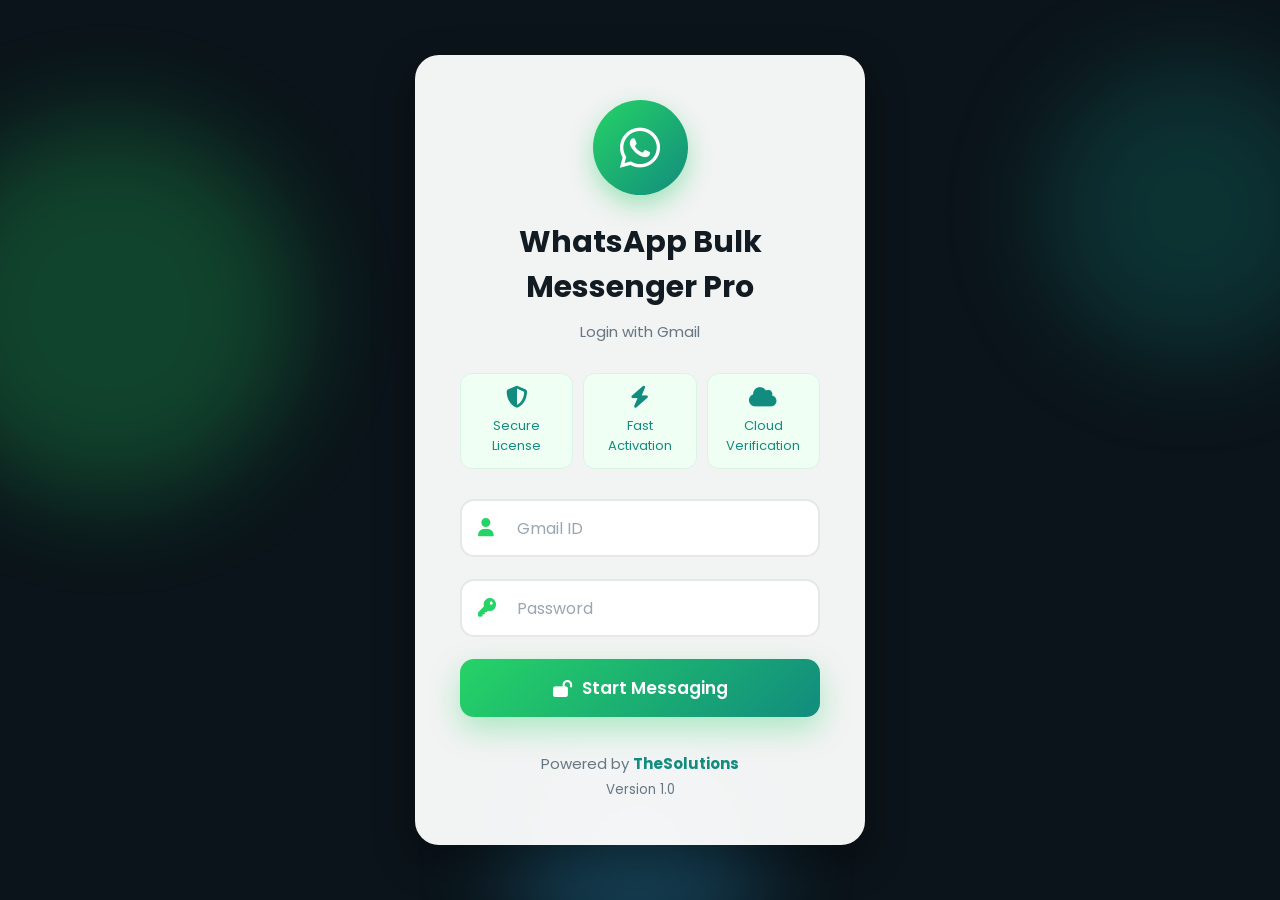
<file: index.html>
<!DOCTYPE html>
<html lang="en">

<head>

    <meta charset="UTF-8">

    <meta name="viewport" content="width=device-width, initial-scale=1.0">

    <title>WhatsApp Bulk Messenger Pro</title>

    <link rel="stylesheet" href="style.css">

    <link rel="preconnect" href="https://fonts.googleapis.com">

    <link rel="preconnect" href="https://fonts.gstatic.com" crossorigin>

    <link href="https://fonts.googleapis.com/css2?family=Poppins:wght@300;400;500;600;700&display=swap" rel="stylesheet">

    <link rel="stylesheet"
          href="https://cdnjs.cloudflare.com/ajax/libs/font-awesome/6.6.0/css/all.min.css">

</head>

<body>

<div class="background">

    <div class="circle one"></div>

    <div class="circle two"></div>

    <div class="circle three"></div>

</div>

<div class="container">

    <div class="card">

        <div class="logo">

            <i class="fab fa-whatsapp"></i>

        </div>

        <h1>

            WhatsApp Bulk Messenger Pro

        </h1>

        <p class="subtitle">
Login with Gmail
            
            

        </p>

        <div class="features">

            <div>

                <i class="fa-solid fa-shield-halved"></i>

                Secure License

            </div>

            <div>

                <i class="fa-solid fa-bolt"></i>

                Fast Activation

            </div>

            <div>

                <i class="fa-solid fa-cloud"></i>

                Cloud Verification

            </div>

        </div>

        <form id="activationForm">

            <div class="input-box">

                <i class="fa-solid fa-user"></i>

                <input
                    type="email"
                    id="customerId"
                    placeholder="Gmail ID"
                    required>

            </div>

            <div class="input-box">

                <i class="fa-solid fa-key"></i>

                <input
                    type="password"
                    id="licenseKey"
                    placeholder="Password"
                    required>

            </div>

            <button
                    type="submit"
                    id="activateBtn">

                <i class="fa-solid fa-lock-open"></i>

                Start Messaging

            </button>

        </form>

        <div id="loading" class="loading">

            <div class="loader"></div>

            <h3>

                Verifying License...

            </h3>

            <p>

                Please wait while we activate your software.

            </p>

        </div>

        <footer>

            <p>

                Powered by <strong>TheSolutions</strong>

            </p>

            <small>

                Version 1.0

            </small>

        </footer>

    </div>

</div>

<script src="script.js"></script>

</body>

</html>
</file>
<file: style.css>
/* ==========================================================
   WhatsApp Bulk Messenger Pro
   Premium UI by Jilansoft
========================================================== */

*{
    margin:0;
    padding:0;
    box-sizing:border-box;
    font-family:'Poppins',sans-serif;
}

body{

    background:#0b141a;

    overflow-x:hidden;

    min-height:100vh;

    display:flex;

    justify-content:center;

    align-items:center;

    position:relative;

}

/* =======================
   Animated Background
======================= */

.background{

    position:fixed;

    top:0;
    left:0;

    width:100%;
    height:100%;

    overflow:hidden;

    z-index:-1;

}

.circle{

    position:absolute;

    border-radius:50%;

    filter:blur(50px);

    opacity:.25;

    animation:float 18s infinite linear;

}

.circle.one{

    width:380px;

    height:380px;

    background:#25D366;

    left:-80px;

    top:120px;

}

.circle.two{

    width:300px;

    height:300px;

    background:#128C7E;

    right:-60px;

    top:60px;

    animation-duration:22s;

}

.circle.three{

    width:250px;

    height:250px;

    background:#34B7F1;

    bottom:-80px;

    left:40%;

    animation-duration:25s;

}

@keyframes float{

    0%{

        transform:translateY(0px);

    }

    50%{

        transform:translateY(-40px);

    }

    100%{

        transform:translateY(0px);

    }

}

/* =======================
      Main Container
======================= */

.container{

    width:100%;

    max-width:500px;

    padding:25px;

}

/* =======================
      Glass Card
======================= */

.card{

    background:rgba(255,255,255,.95);

    backdrop-filter:blur(15px);

    border-radius:24px;

    padding:45px;

    box-shadow:

        0 15px 40px rgba(0,0,0,.35);

    animation:fadeIn .8s ease;

}

@keyframes fadeIn{

    from{

        opacity:0;

        transform:translateY(25px);

    }

    to{

        opacity:1;

        transform:translateY(0);

    }

}

/* =======================
         Logo
======================= */

.logo{

    width:95px;

    height:95px;

    margin:auto;

    border-radius:50%;

    background:linear-gradient(135deg,#25D366,#128C7E);

    color:#fff;

    display:flex;

    justify-content:center;

    align-items:center;

    font-size:46px;

    box-shadow:

        0 10px 25px rgba(37,211,102,.4);

}

/* =======================
        Heading
======================= */

h1{

    text-align:center;

    margin-top:25px;

    color:#111B21;

    font-size:30px;

    font-weight:700;

}

.subtitle{

    text-align:center;

    color:#667781;

    margin-top:10px;

    font-size:15px;

}

/* =======================
      Feature Badges
======================= */

.features{

    display:flex;

    justify-content:space-between;

    gap:10px;

    margin:30px 0;

}

.features div{

    flex:1;

    background:#F0FFF4;

    border:1px solid #D8F5E4;

    border-radius:12px;

    padding:12px;

    text-align:center;

    font-size:13px;

    color:#128C7E;

    transition:.3s;

}

.features div:hover{

    transform:translateY(-4px);

    background:#E8FFF1;

}

.features i{

    display:block;

    font-size:22px;

    margin-bottom:8px;

}

/* ==========================================================
   INPUTS
========================================================== */

.input-box{

    position:relative;

    margin-bottom:22px;

}

.input-box i{

    position:absolute;

    left:18px;

    top:50%;

    transform:translateY(-50%);

    color:#25D366;

    font-size:18px;

}

.input-box input{

    width:100%;

    height:58px;

    border:2px solid #E5E7EB;

    border-radius:14px;

    padding-left:55px;

    padding-right:18px;

    font-size:16px;

    color:#111B21;

    outline:none;

    transition:.35s;

    background:#fff;

}

.input-box input::placeholder{

    color:#9AA6B2;

}

.input-box input:focus{

    border-color:#25D366;

    box-shadow:0 0 0 5px rgba(37,211,102,.15);

}

/* ==========================================================
   BUTTON
========================================================== */

button{

    width:100%;

    height:58px;

    border:none;

    border-radius:14px;

    background:linear-gradient(135deg,#25D366,#128C7E);

    color:#fff;

    font-size:17px;

    font-weight:600;

    cursor:pointer;

    transition:.35s;

    display:flex;

    justify-content:center;

    align-items:center;

    gap:10px;

    box-shadow:0 12px 30px rgba(37,211,102,.35);

}

button:hover{

    transform:translateY(-3px);

    box-shadow:0 18px 35px rgba(37,211,102,.45);

}

button:active{

    transform:scale(.98);

}

button:disabled{

    opacity:.7;

    cursor:not-allowed;

}

/* ==========================================================
   LOADING
========================================================== */

.loading{

    display:none;

    text-align:center;

    margin-top:30px;

}

.loader{

    width:60px;

    height:60px;

    margin:auto;

    border-radius:50%;

    border:6px solid #E8F5EC;

    border-top:6px solid #25D366;

    animation:spin 1s linear infinite;

}

.loading h3{

    margin-top:18px;

    color:#111B21;

}

.loading p{

    color:#667781;

    margin-top:8px;

}

@keyframes spin{

    to{

        transform:rotate(360deg);

    }

}

/* ==========================================================
   FOOTER
========================================================== */

footer{

    margin-top:35px;

    text-align:center;

    color:#667781;

}

footer p{

    font-size:15px;

}

footer strong{

    color:#128C7E;

}

footer small{

    display:block;

    margin-top:5px;

}

/* ==========================================================
   RESPONSIVE
========================================================== */

@media(max-width:600px){

    .card{

        padding:28px;

    }

    h1{

        font-size:25px;

    }

    .features{

        flex-direction:column;

    }

    .logo{

        width:80px;

        height:80px;

        font-size:40px;

    }

}
</file>
